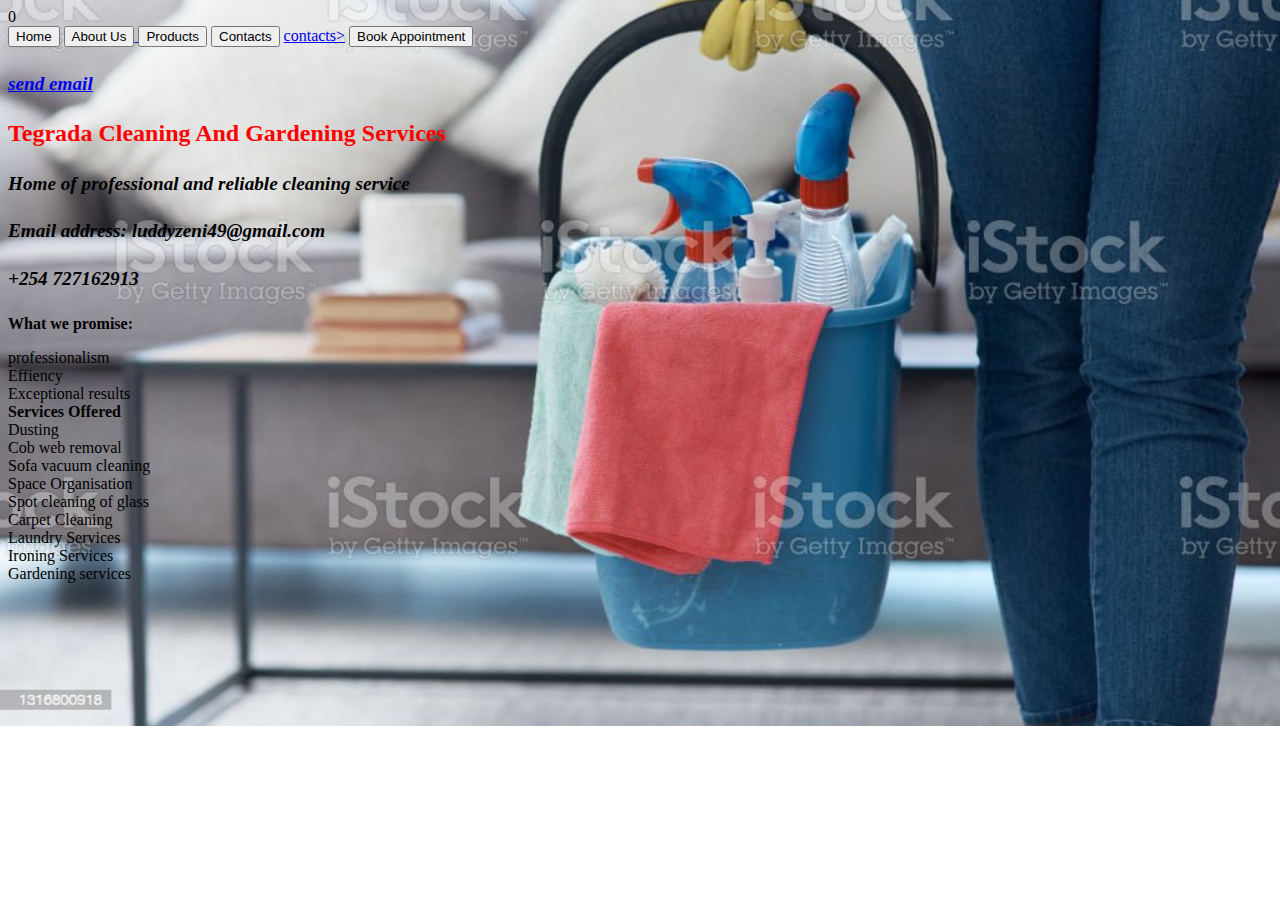
<file: index.html>
<!doctype html>
<html lang="en">

<head>
    <!-- Required meta tags -->
    <meta charset="utf-8">
    <meta name="viewport" content="width=device-width, initial-scale=1, shrink-to-fit=no">

    <!-- Bootstrap CSS -->
    <link rel="stylesheet" href="https://stackpath.bootstrapcdn.com/bootstrap/4.1.3/css/bootstrap.min.css" integrity="sha384-MCw98/SFnGE8fJT3GXwEOngsV7Zt27NXFoaoApmYm81iuXoPkFOJwJ8ERdknLPMO"
        crossorigin="anonymous">

    <title>Tegrada Cleaning And Gardening Services</title>
    <link rel="stylesheet" href="style.css">
</head>
 
<body>
    0
   
 <div class="container">
    <div class="content"
    <a href="home"><button>Home</button></a>
    <a href="aboutus.html"><button>About Us</button> </a>
    <a href="product.html"><button>Products</button></a>
    <button>Contacts</button>
    <a href="contacts.html"<button>contacts</button>></a>
       
    <a href="call:0727162913"><button> Book Appointment</button></a>
    <h4>
        <a href="mailto:luddyzeni49@gmail.com">send email</a>
        </h4>
 </div>
     <h1>Tegrada Cleaning And Gardening Services</h1>
     <h4>Home of professional and reliable cleaning service</h4>
     <h4>Email address: luddyzeni49@gmail.com</h4>
      <h4> +254 727162913</h4>
    
     
     <p class="corevalues">
       <span class="data1"> What we promise:</span>
        <li>professionalism</li>
        <li>Effiency</li>
        <li>Exceptional results</li>
        
           <span class="data2"> Services Offered</span>
            <li>Dusting</li>
            <li>Cob web removal</li>
            <li>Sofa vacuum cleaning</li>
            <li>Space Organisation</li>
            <li>Spot cleaning of glass </li>
            <li>Carpet Cleaning</li>
            <li>Laundry Services</li>
            <li>Ironing Services</li>
            <li>Gardening services</li>
        </p>
            
        

    </div>
    
        
     
         
 </div>
</body>

<!-- Optional JavaScript -->
<!-- jQuery first, then Popper.js, then Bootstrap JS -->
<script src="https://code.jquery.com/jquery-3.3.1.slim.min.js" integrity="sha384-q8i/X+965DzO0rT7abK41JStQIAqVgRVzpbzo5smXKp4YfRvH+8abtTE1Pi6jizo"
    crossorigin="anonymous"></script>
<script src="https://cdnjs.cloudflare.com/ajax/libs/popper.js/1.14.3/umd/popper.min.js" integrity="sha384-ZMP7rVo3mIykV+2+9J3UJ46jBk0WLaUAdn689aCwoqbBJiSnjAK/l8WvCWPIPm49"
    crossorigin="anonymous"></script>
<script src="https://stackpath.bootstrapcdn.com/bootstrap/4.1.3/js/bootstrap.min.js" integrity="sha384-ChfqqxuZUCnJSK3+MXmPNIyE6ZbWh2IMqE241rYiqJxyMiZ6OW/JmZQ5stwEULTy"
    crossorigin="anonymous"></script>
    
    
</body>
</html>
</file>
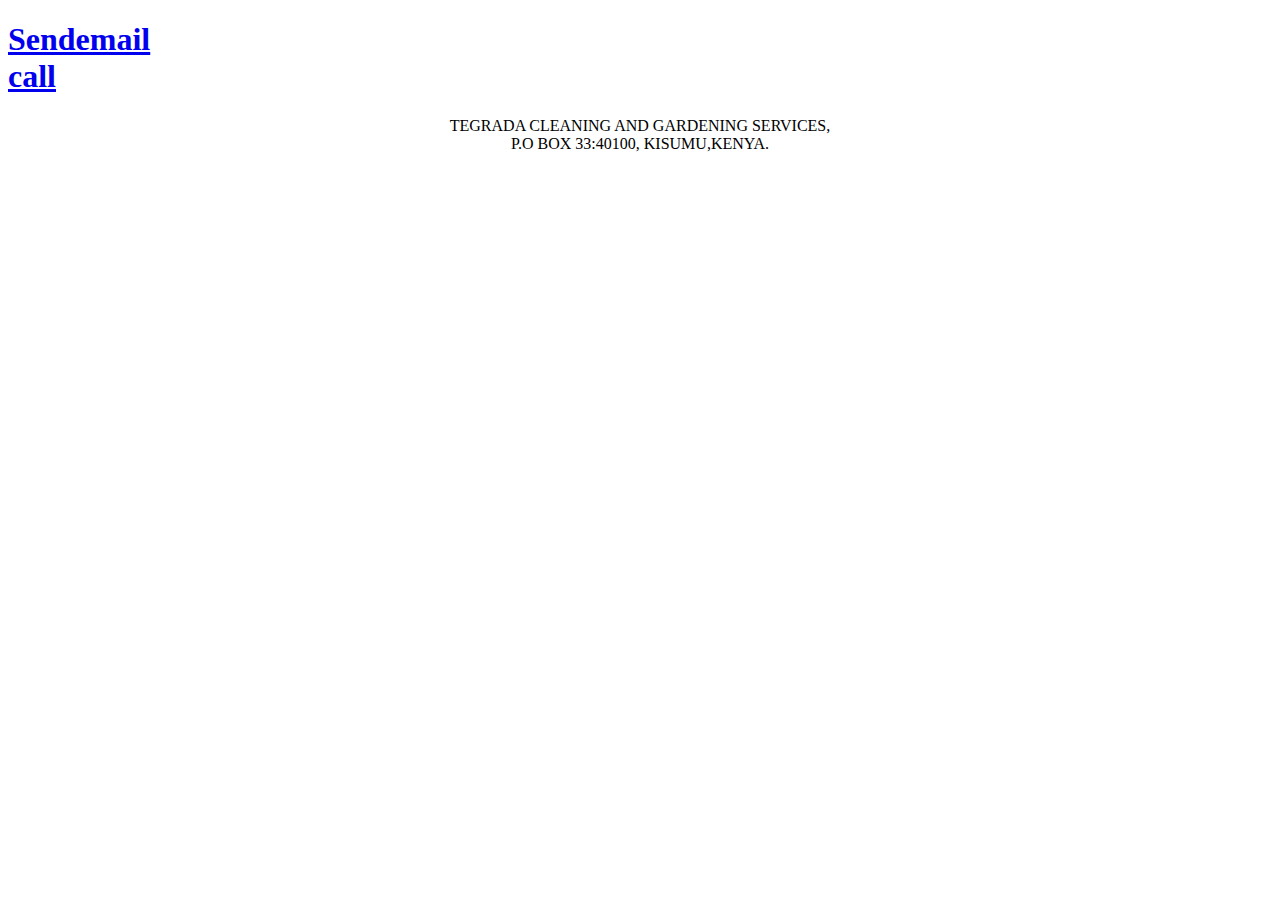
<file: contacts.html>
<!DOCTYPE html>
<html lang="en">
<head>
    <meta charset="UTF-8">
    <meta http-equiv="X-UA-Compatible" content="IE=edge">
    <meta name="viewport" content="width=device-width, initial-scale=1.0">
    <title>contacts</title>
    <link rel="stylesheet" href="contacts.css">
</head>
<body>
<h1><a href="mailto:luddyzeni49@gmail.com">Sendemail</a><br>

    <a href="call:+254 727162913">call</a>
</h1>
<p>
    TEGRADA CLEANING AND GARDENING SERVICES,<BR>
    P.O BOX 33:40100,
    KISUMU,KENYA.
</p>
    
</body>
</html>
</file>
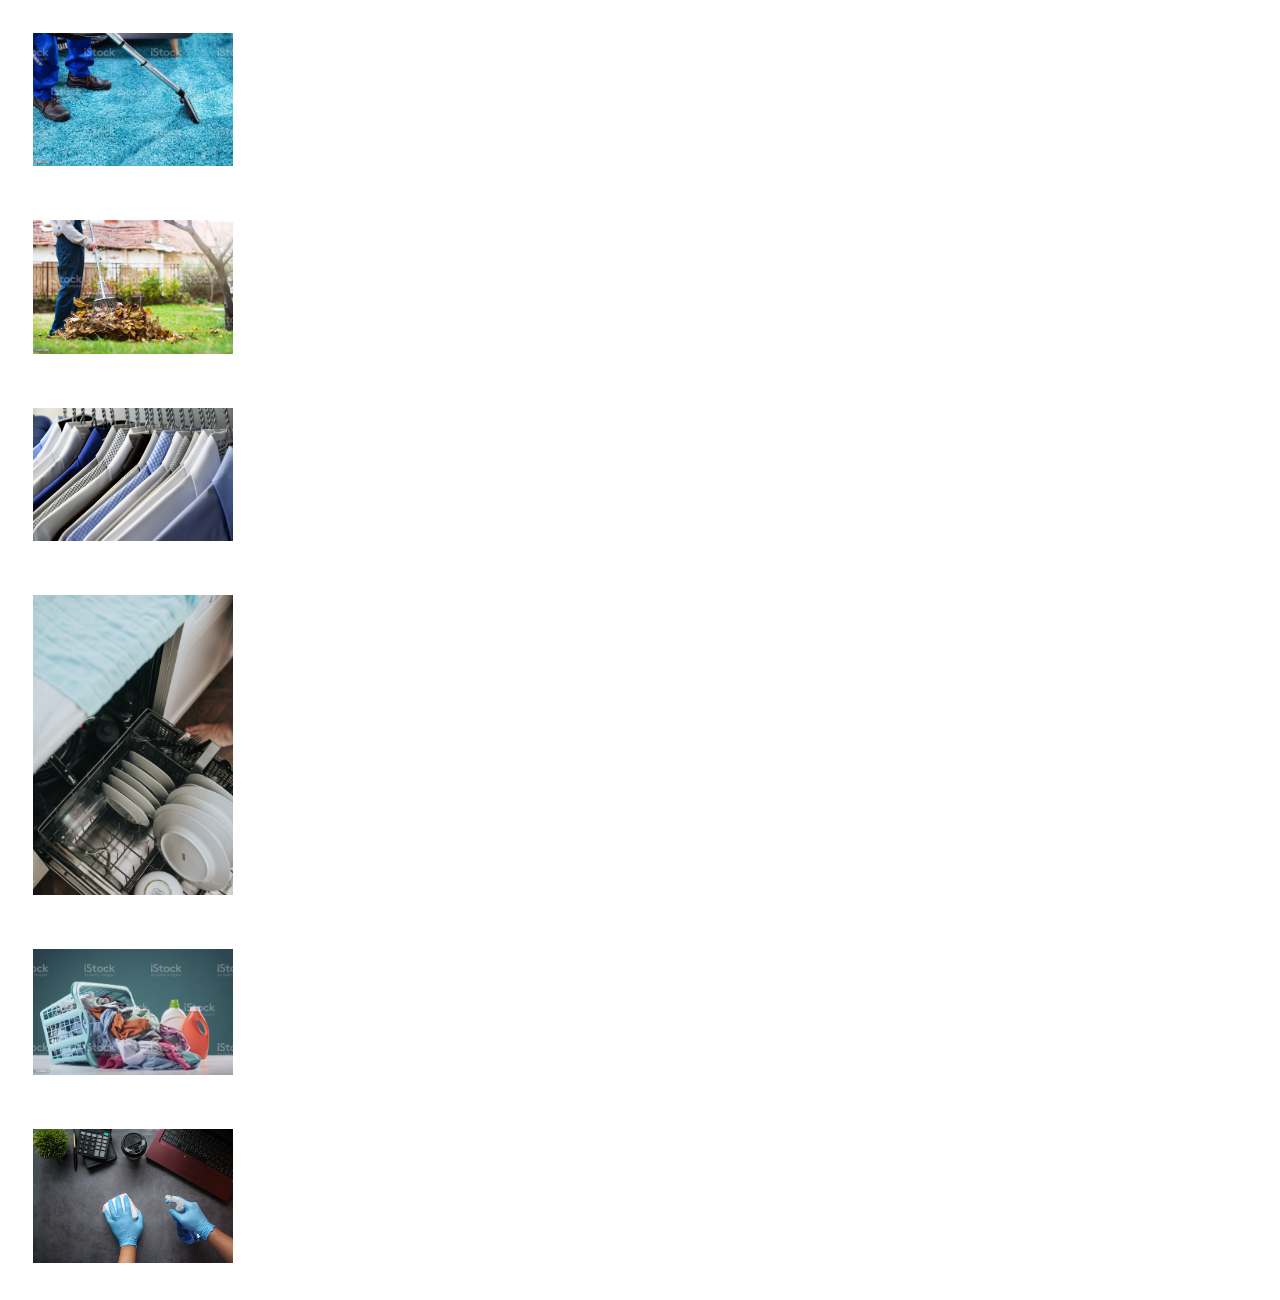
<file: product.html>
<!DOCTYPE html>
<html lang="en">
<head>
    <meta charset="UTF-8">
    <meta http-equiv="X-UA-Compatible" content="IE=edge">
    <meta name="viewport" content="width=device-width, initial-scale=1.0">
    <title>Product</title>
    <link rel="stylesheet" href="product.css">
</head>
<body>






<div class="row">

     <div class="column1">
        
     <img src="./images/carpet cleaning.jpg" alt="#" style="width:200px">
    
     </div>


     <div class="column1">
        
        <img src="./images/gardening.jpg" alt="#" style="width:200px">
        </div>

        <div class="column1">
        <img src="./images/ironing.jpg" alt="#" style="width:200px">
        </div>
        <div class="column2">
            <img src="./images/kitchen cleaning.jpg" alt="#" style="width:200px">

        </div>
        <div class="column2">
            <img src="./images/laudry services.jpg" alt="#" style="width:200px">

        </div>
        <div class="column2">
            <img src="./images/office cleaning.jpg" alt="#" style="width:200px">

        </div>
            


</div>

</body>
</html>
</file>
<file: style.css>
* {
    box-sizing: border-box;
}
body {
    background-image: url(./images/background\ photo2.jpg);
    
    background-repeat: no-repeat;
    background-position: 100%;
    background-repeat: no-repeat;
    background-size: cover;
}


 h1 {color: red;
        text-align: fixed;
        font-size: x-large;
        text-decoration: bold;
    }
    h4 {
        color: black;
        text-align: fixed;
        font-size: larger;
        font-style: italic;
    }
    .data1 {
        
        text-decoration-color: greenyellow;
        font-weight: bold;
    }
    .data2{
        text-decoration-color: greenyellow;
        font-weight: bold;

    }
    button{
        
        
        
        
    }
</file>
<file: contacts.css>
* {
    box-sizing: border-box;
}
p {
    text-align: center;
}
</file>
<file: product.css>
*{
    box-sizing: border-box;
 }

 .row{
    {
        border: 1px solid #ddd;
        border-radius: 4px;
        padding: 5px;
        width: 200px;
      }
 }

 .column1{
    padding: 25px;
 }
 .column2 {
    padding: 25px;
 }
</file>
